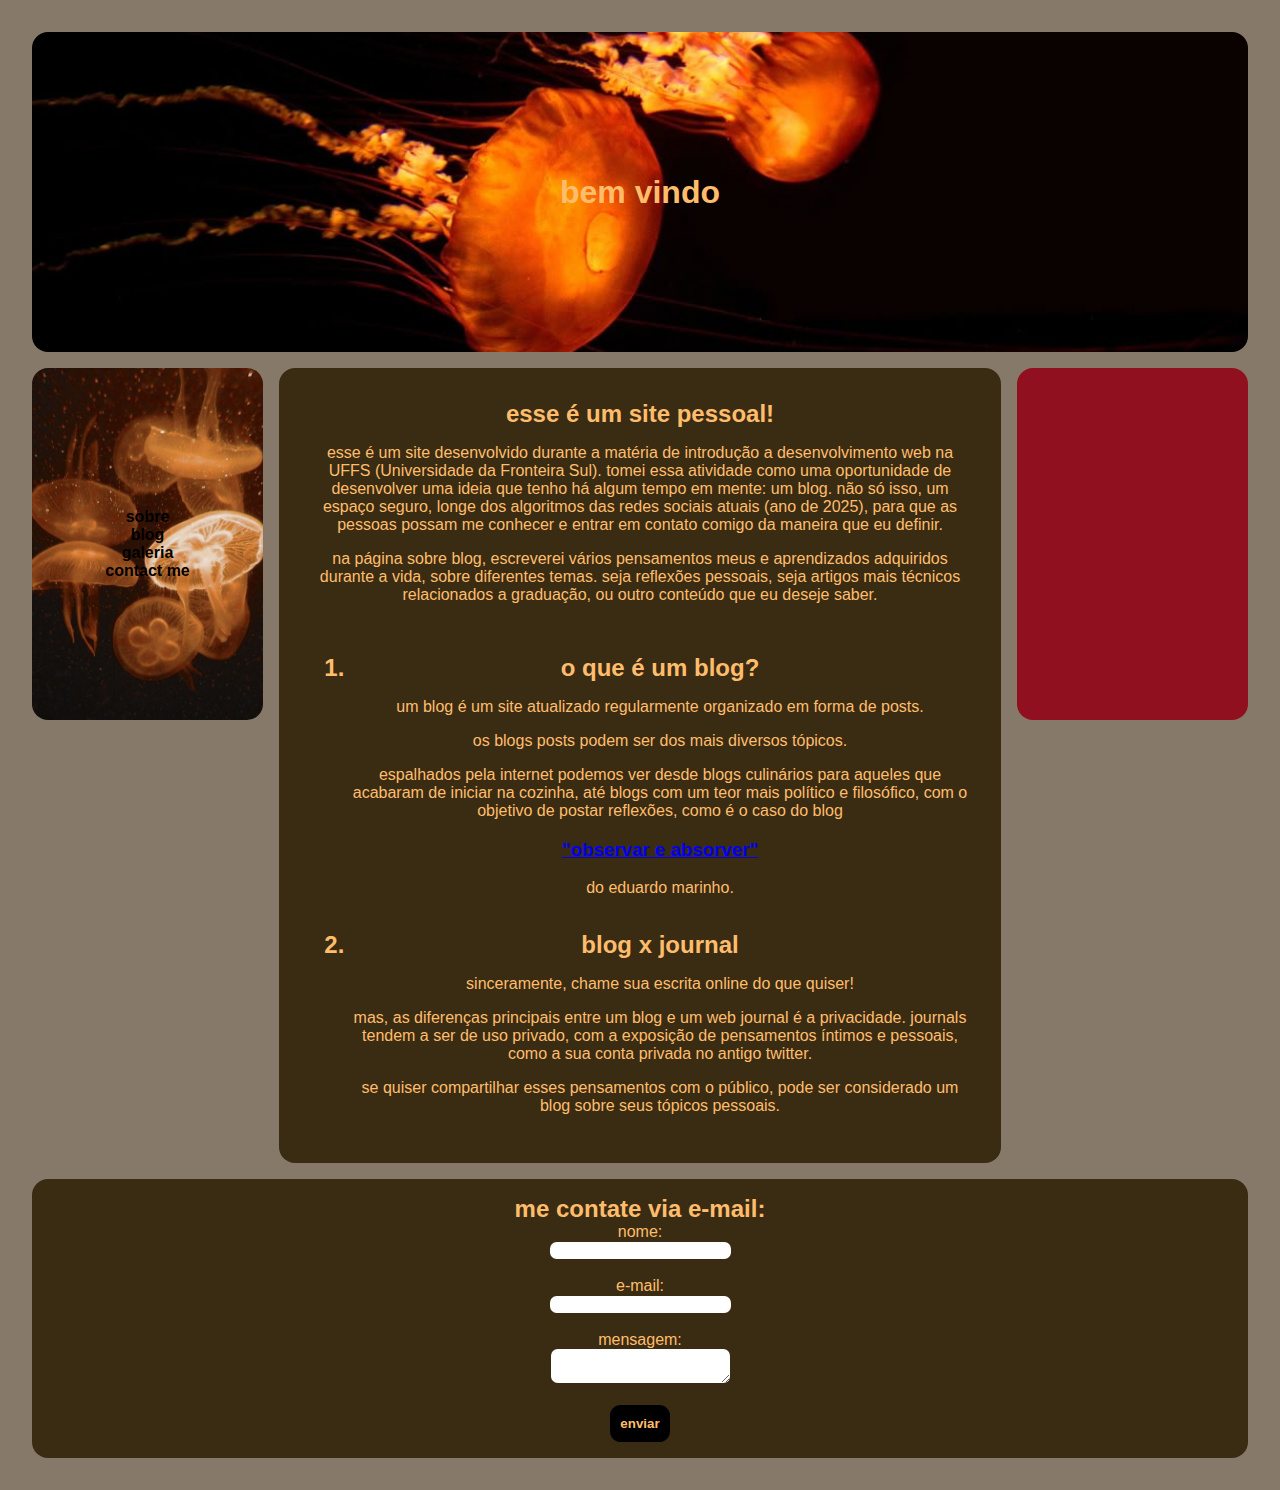
<file: Introducao-Desenvolvimento-Web/index.html>
<!DOCTYPE html>
<html lang="pt-br">
<head>
    <meta charset="UTF-8">
    <title>Meu não sei site</title>
    <link rel="stylesheet" href="index.css">
</head>
<body>
    <header>
        <img src="aguaviva.jpg" alt="" id="header-img-home">
        <h1>bem vindo</h1>       
    </header>

    <main>
        <nav>
            <img src="aguaviva2.jpg" alt="">
            <ul>
                <li><a href="index.html">sobre</a></li>
                <li><a href="blog.html">blog</a></li>
                <li><a href="galeria.html">galeria</a></li>
                <li><a href="#contact">contact me</a></li>
            </ul>
        </nav>
        
        <article> <!-- artigo -->
            <h2>esse é um site pessoal!</h2>
            <p>
                esse é um site desenvolvido durante a matéria de introdução a desenvolvimento web na UFFS (Universidade da Fronteira Sul).
                tomei essa atividade como uma oportunidade de desenvolver uma ideia que tenho há algum tempo em mente: um blog. 
                não só isso, um espaço seguro, longe dos algoritmos das redes sociais atuais (ano de 2025), para que as pessoas possam me conhecer
                e entrar em contato comigo da maneira que eu definir.
            </p>
            <p>
                na página sobre blog, escreverei vários pensamentos meus e aprendizados adquiridos durante a vida, sobre diferentes temas.
                seja reflexões pessoais, seja artigos mais técnicos relacionados a graduação, ou outro conteúdo que eu deseje saber.
            </p>

            <br>

            <ol>
                <h2> 
                    <li>o que é um blog?</li>
                </h2>

                <p>um blog é um site atualizado regularmente organizado em forma de posts.</p>

                <p>os blogs posts podem ser dos mais diversos tópicos.</p>
                <p>espalhados pela internet podemos ver desde blogs culinários para aqueles que acabaram de iniciar na cozinha,
                    até blogs com um teor mais político e filosófico, com o objetivo de postar reflexões, como é o caso do blog
                    <a href="https://observareabsorver.blogspot.com/">
                        <h3>"observar e absorver"</h3>
                    </a> 
                    do eduardo marinho.
                </p>

                <br>

                <h2> 
                    <li>blog x journal</li>
                </h2>
                <p>sinceramente, chame sua escrita online do que quiser!</p>
                <p>mas, as diferenças principais entre um blog e um web journal é a privacidade. journals tendem a ser de uso privado, com a exposição de pensamentos 
                    íntimos e pessoais, como a sua conta privada no antigo twitter.</p>  
                <p>se quiser compartilhar esses pensamentos com o público, pode ser considerado um blog sobre seus tópicos pessoais.</p>                
            </ol>
        </article>

        <aside>
            <iframe data-testid="embed-iframe" src="https://open.spotify.com/embed/track/2PI4mETfGx7poIGxazgjxz?utm_source=generator" width="100%" height="100%" frameBorder="0" allowfullscreen="" allow="autoplay; clipboard-write; encrypted-media; fullscreen; picture-in-picture" loading="lazy"></iframe>        
        </aside>
    </main>

    <footer>
        <section id="contact">
            <h2>me contate via e-mail:</h2>
            <form action="mailto:your_email@example.com?subject=Form Submission&body=Name: %0D%0AEmail: %0D%0AMessage:" method="post" enctype="text/plain">
                <label for="name">nome:</label><br>
                <input type="text" id="name" name="name"><br><br>
                <label for="email">e-mail:</label><br>
                <input type="email" id="email" name="email"><br><br>
                <label for="message">mensagem:</label><br>
                <textarea id="message" name="message"></textarea><br><br>
                <button type="submit"> enviar </button>
              </form>
        </section>

        <!-- <section id="web-badges">
            <h2>web bagdes!</h2>
            <img src="https://pixelsafari.neocities.org/stamps/more/catlady.gif">
            <img src="https://images-wixmp-ed30a86b8c4ca887773594c2.wixmp.com/f/1e80fbdf-3b89-4851-a0fb-f6d94c2f7a1b/d137lhb-ed5d48e6-e21d-4196-a815-e60e0022f248.gif?token=eyJ0eXAiOiJKV1QiLCJhbGciOiJIUzI1NiJ9.[base64].Wif0Iplo21S_ch76Q3bN8ZaAxRVSruYJ_Q6okT8AqYU">
            <img src="https://64.media.tumblr.com/930e8cd1700bd1d2ef9c6017f6bfe79d/cd5f478d160a1888-b4/s250x400/f977c1b1f8d1e1531706f2f8b15aff57ecf1badb.gifv">           
            <img src="https://pixelsafari.neocities.org/blinkies/media/hatemondays.gif">
            <img src="https://caesthoffe.neocities.org/stickerbook/palestine.jpg">
            <img src="https://pixelsafari.neocities.org/blinkies/painting.png">
            <img src="https://pixelsafari.neocities.org/blinkies/animal/catsunny.gif">
            <img src="https://pixelsafari.neocities.org/buttons/1neo29.gif">           
        </section> -->
        
    </footer>
    
</body>
</html>
</file>
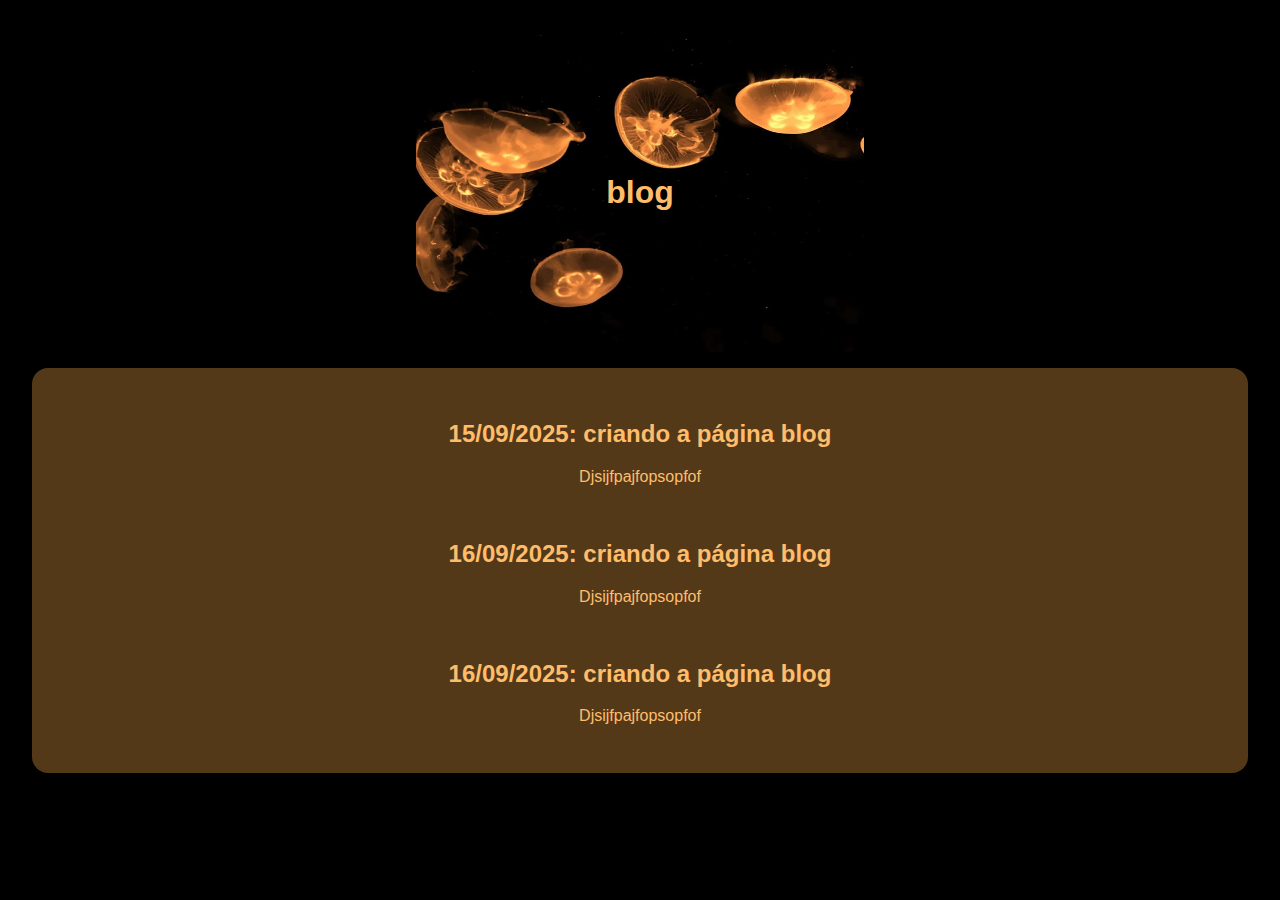
<file: Introducao-Desenvolvimento-Web/blog.html>
<!DOCTYPE html>
<html lang="pt-br">
<head>
    <meta charset="UTF-8">
    <title>Meu não sei blog</title>
    <link rel="stylesheet" href="blog.css">
</head>
<body>
    <header>
        <img src="aguaviva3.jpg" alt="" id="header-img-blog">
        <h1>blog</h1>
    </header>

    <main>
        <article> <!-- artigo -->
            <h2>15/09/2025: criando a página blog</h2>
            <p>Djsijfpajfopsopfof</p>
            <br>
    
            <h2>16/09/2025: criando a página blog</h2>
            <p>Djsijfpajfopsopfof</p>
            <br>
    
            <h2>16/09/2025: criando a página blog</h2>
            <p>Djsijfpajfopsopfof</p>
        </article>
    </main>  
</body>
</html>
</file>
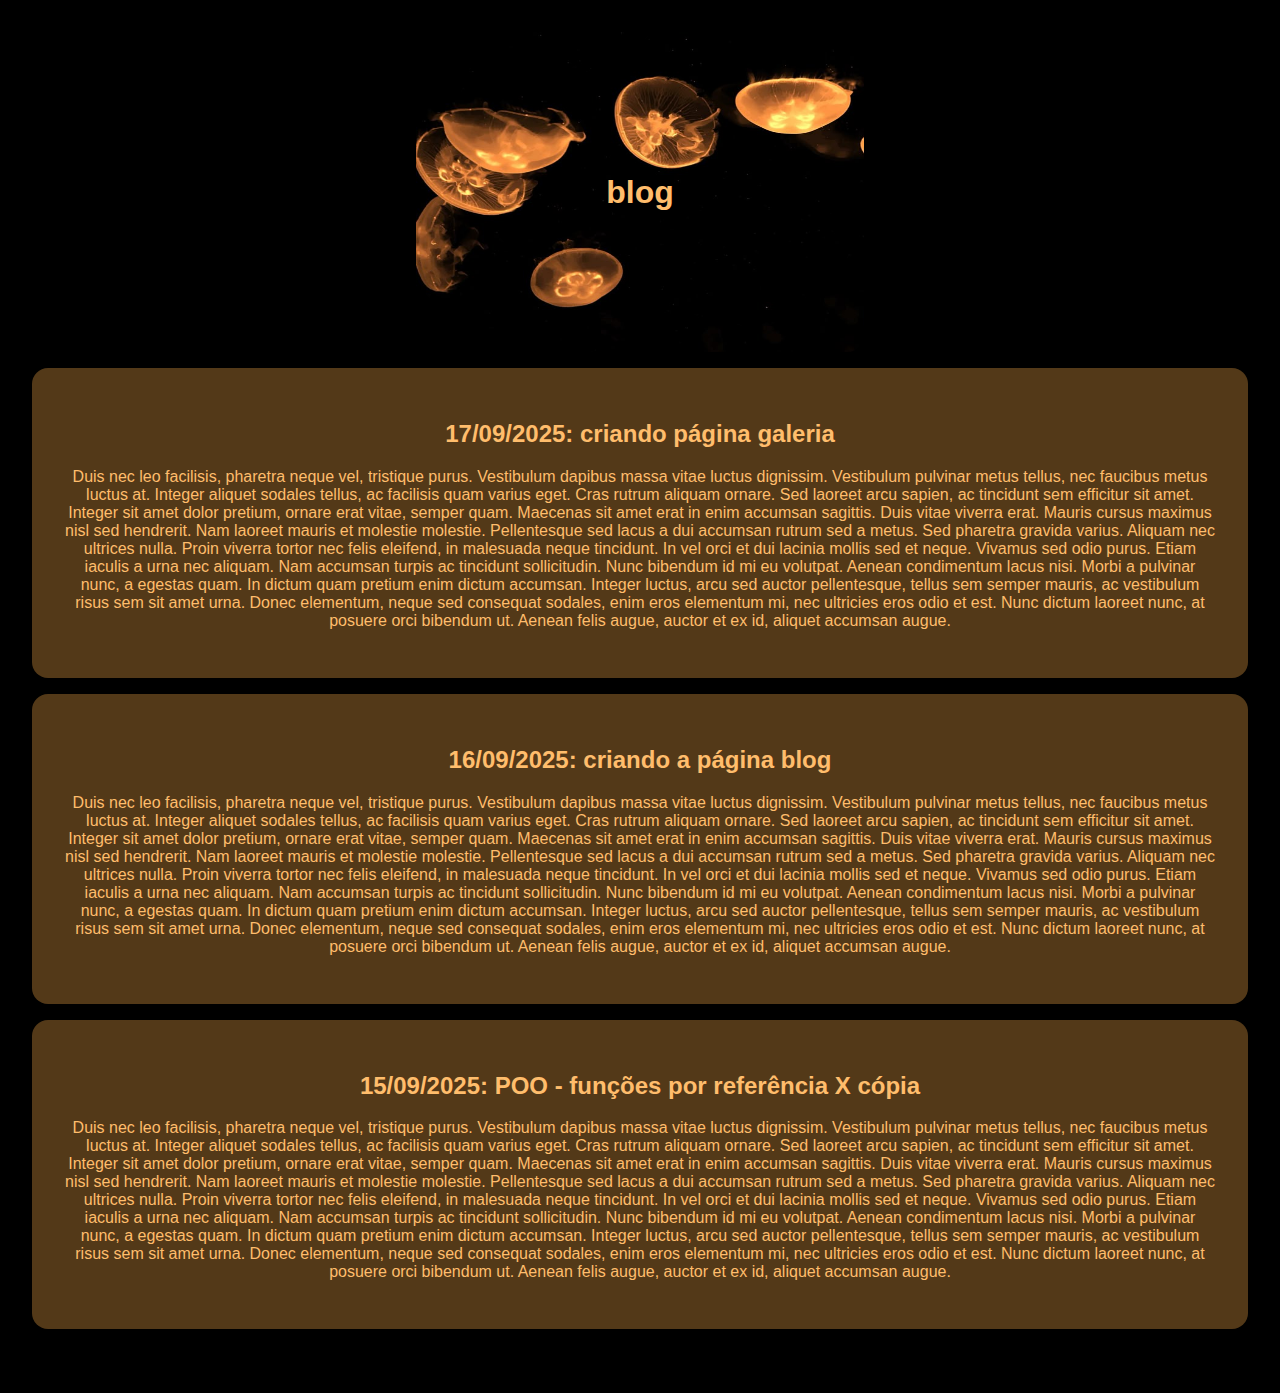
<file: Introducao-Desenvolvimento-Web/Site-Pessoal/blog.html>
<!DOCTYPE html>
<html lang="pt-br">
<head>
    <meta charset="UTF-8">
    <title>Meu não sei blog</title>
    <link rel="stylesheet" href="blog.css">
</head>
<body>
    <header>
        <img src="aguaviva3.jpg" alt="" id="header-img-blog">
        <h1>blog</h1>
    </header>

    <main>
        <article> <!-- artigo -->
            <h2>17/09/2025: criando página galeria</h2>
            <p>
                Duis nec leo facilisis, pharetra neque vel, tristique purus. Vestibulum dapibus massa vitae luctus dignissim. Vestibulum pulvinar metus tellus, nec faucibus metus luctus at. Integer aliquet sodales tellus, ac facilisis quam varius eget. Cras rutrum aliquam ornare. Sed laoreet arcu sapien, ac tincidunt sem efficitur sit amet. Integer sit amet dolor pretium, ornare erat vitae, semper quam. Maecenas sit amet erat in enim accumsan sagittis. Duis vitae viverra erat. Mauris cursus maximus nisl sed hendrerit. Nam laoreet mauris et molestie molestie. Pellentesque sed lacus a dui accumsan rutrum sed a metus. Sed pharetra gravida varius. Aliquam nec ultrices nulla.

                Proin viverra tortor nec felis eleifend, in malesuada neque tincidunt. In vel orci et dui lacinia mollis sed et neque. Vivamus sed odio purus. Etiam iaculis a urna nec aliquam. Nam accumsan turpis ac tincidunt sollicitudin. Nunc bibendum id mi eu volutpat. Aenean condimentum lacus nisi. Morbi a pulvinar nunc, a egestas quam. In dictum quam pretium enim dictum accumsan. Integer luctus, arcu sed auctor pellentesque, tellus sem semper mauris, ac vestibulum risus sem sit amet urna. Donec elementum, neque sed consequat sodales, enim eros elementum mi, nec ultricies eros odio et est. Nunc dictum laoreet nunc, at posuere orci bibendum ut. Aenean felis augue, auctor et ex id, aliquet accumsan augue.
            </p>  
        </article> 
        
        <article> <!-- artigo -->
            <h2>16/09/2025: criando a página blog</h2>
            <p>
                Duis nec leo facilisis, pharetra neque vel, tristique purus. Vestibulum dapibus massa vitae luctus dignissim. Vestibulum pulvinar metus tellus, nec faucibus metus luctus at. Integer aliquet sodales tellus, ac facilisis quam varius eget. Cras rutrum aliquam ornare. Sed laoreet arcu sapien, ac tincidunt sem efficitur sit amet. Integer sit amet dolor pretium, ornare erat vitae, semper quam. Maecenas sit amet erat in enim accumsan sagittis. Duis vitae viverra erat. Mauris cursus maximus nisl sed hendrerit. Nam laoreet mauris et molestie molestie. Pellentesque sed lacus a dui accumsan rutrum sed a metus. Sed pharetra gravida varius. Aliquam nec ultrices nulla.

                Proin viverra tortor nec felis eleifend, in malesuada neque tincidunt. In vel orci et dui lacinia mollis sed et neque. Vivamus sed odio purus. Etiam iaculis a urna nec aliquam. Nam accumsan turpis ac tincidunt sollicitudin. Nunc bibendum id mi eu volutpat. Aenean condimentum lacus nisi. Morbi a pulvinar nunc, a egestas quam. In dictum quam pretium enim dictum accumsan. Integer luctus, arcu sed auctor pellentesque, tellus sem semper mauris, ac vestibulum risus sem sit amet urna. Donec elementum, neque sed consequat sodales, enim eros elementum mi, nec ultricies eros odio et est. Nunc dictum laoreet nunc, at posuere orci bibendum ut. Aenean felis augue, auctor et ex id, aliquet accumsan augue.
            </p>  
        </article>

        <article> <!-- artigo -->
            <h2>15/09/2025: POO - funções por referência X cópia</h2>
            <p>
                Duis nec leo facilisis, pharetra neque vel, tristique purus. Vestibulum dapibus massa vitae luctus dignissim. Vestibulum pulvinar metus tellus, nec faucibus metus luctus at. Integer aliquet sodales tellus, ac facilisis quam varius eget. Cras rutrum aliquam ornare. Sed laoreet arcu sapien, ac tincidunt sem efficitur sit amet. Integer sit amet dolor pretium, ornare erat vitae, semper quam. Maecenas sit amet erat in enim accumsan sagittis. Duis vitae viverra erat. Mauris cursus maximus nisl sed hendrerit. Nam laoreet mauris et molestie molestie. Pellentesque sed lacus a dui accumsan rutrum sed a metus. Sed pharetra gravida varius. Aliquam nec ultrices nulla.

                Proin viverra tortor nec felis eleifend, in malesuada neque tincidunt. In vel orci et dui lacinia mollis sed et neque. Vivamus sed odio purus. Etiam iaculis a urna nec aliquam. Nam accumsan turpis ac tincidunt sollicitudin. Nunc bibendum id mi eu volutpat. Aenean condimentum lacus nisi. Morbi a pulvinar nunc, a egestas quam. In dictum quam pretium enim dictum accumsan. Integer luctus, arcu sed auctor pellentesque, tellus sem semper mauris, ac vestibulum risus sem sit amet urna. Donec elementum, neque sed consequat sodales, enim eros elementum mi, nec ultricies eros odio et est. Nunc dictum laoreet nunc, at posuere orci bibendum ut. Aenean felis augue, auctor et ex id, aliquet accumsan augue.
            </p>            
        </article>
    </main>  
</body>
</html>
</file>
<file: Introducao-Desenvolvimento-Web/index.css>
body {
    background-color: rgb(135, 121, 106);
    color: rgb(255, 189, 108);
    text-align: center;
    font-family: Arial, Helvetica, sans-serif;
    margin: 2em;
}

header img, nav img, article, aside, footer {
    border-radius: 1em;
}

h2 {
    margin: 0;
}

header {
    display: flex;
    height: 20em;
    position: relative;
    align-items: center;
    justify-content: center;
}

header h1 {
    position: absolute;
}

header img {
    display: inline;
    width: 100%;
    height: 100%; 
    object-fit: cover;
}

main {
    display: flex;
    gap: 1em;
    flex-flow: row wrap;
    padding: 1em 0;
    width: 100%;
}

nav {
    display: flex;
    width: 19%;
    height: 22em;
    justify-self: left;
    position: relative;
    align-items: center;
    justify-content: center;
}

nav img {
    width: 100%;
    height: 100%; 
    object-fit: cover;
}

ul {
    position: absolute;
    list-style-type: none;
    padding: 0;
    margin: 0;
}

li a {
    text-decoration: none;
    font-weight: bolder;
    color: black;
}

li a:hover {
    color: rgb(255, 189, 108);;
}

article {
    background-color: #3a2c13; 
    flex: 1;
    padding: 2em;
}

aside {
    width: 19%;
    height: 22em;
    background-color: rgb(145, 16, 31);  
}

footer {
    padding: 1em 0;
    background-color: #3a2c13; 
}

input, textarea {
    border: none;
    border-radius: 0.5em;  
}

button {
    padding: 0.8em;
    color: rgb(255, 189, 108);
    background-color: black;  
    font-weight: bold;
    border: none;
    border-radius: 0.8em;  
}

button:hover {
    color: black;
    background-color: rgb(255, 189, 108);
}
</file>
<file: Introducao-Desenvolvimento-Web/blog.css>
body {
    background-color: rgb(0, 0, 0);
    color: rgb(255, 189, 108);
    text-align: center;
    font-family: Arial, Helvetica, sans-serif;
    margin: 2em;
}

header img, article {
    border-radius: 1em;
}

header {
    display: flex;
    width: 28em;
    height: 20em;
    position: relative;
    align-items: center;
    justify-content: center;
    margin: 0 auto;
}

header h1 {
    position: absolute;
}

header img {
    width: 100%;
    height: 100%; 
    object-fit: fill;
}

main {
    padding: 1em 0;
    width: 100%;
}

article {
    background-color: rgb(83, 57, 24); 
    flex: 1;
    padding: 2em;
    margin-bottom: 1em;
}
</file>
<file: Introducao-Desenvolvimento-Web/Site-Pessoal/blog.css>
body {
    background-color: rgb(0, 0, 0);
    color: rgb(255, 189, 108);
    text-align: center;
    font-family: Arial, Helvetica, sans-serif;
    margin: 2em;
}

header img, article {
    border-radius: 1em;
}

header {
    display: flex;
    width: 28em;
    height: 20em;
    position: relative;
    align-items: center;
    justify-content: center;
    margin: 0 auto;
}

header h1 {
    position: absolute;
}

header img {
    width: 100%;
    height: 100%; 
    object-fit: fill;
}

main {
    padding: 1em 0;
    width: 100%;
}

article {
    background-color: rgb(83, 57, 24); 
    flex: 1;
    padding: 2em;
    margin-bottom: 1em;
}
</file>
